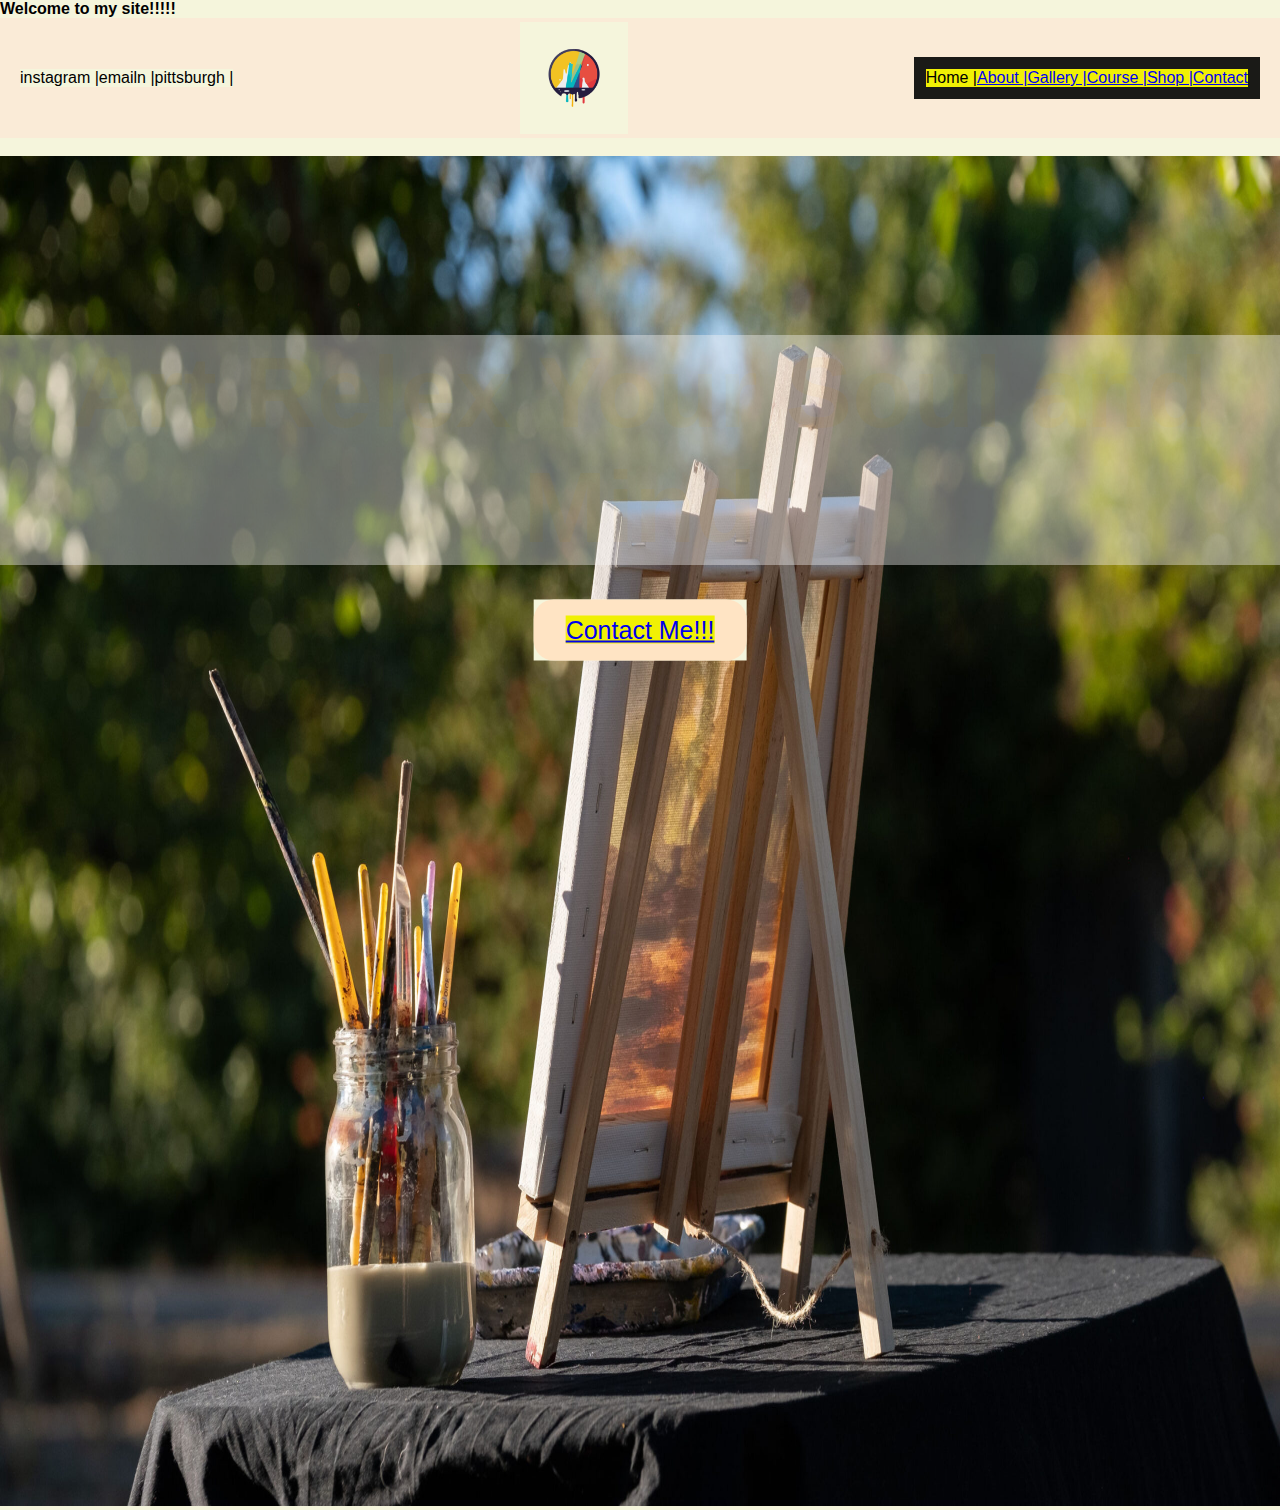
<file: Art_Website/index.html>
<!DOCTYPE html>

<html>
    <head>
        <meta charset="utf-8">
        <meta http-equiv="X-UA-Compatible" content="IE=edge">
        <title>Welcome to relex your SOUL and MIND</title>
        <meta name="description" content="">
        <meta name="viewport" content="width=device-width, initial-scale=1">
        <link rel="stylesheet" href="/Art_Website/Style/Style.css">
    </head>
    <body>
        <header>
            <h4> Welcome to my site!!!!!</h4>
        </header>
      
        <nav class="nav_bar">
            <div class="insta-wrapper">
                <p> instagram |</p>
            </div>
            <div class="email-wrapper">
                <p> emailn |</p>
            </div>
            <div class="address">
                <p> pittsburgh |</p>
            </div>
            <div class="logo-wrapper">
            <img src="/Art_Website/images/logo.png" alt="logo" class="logo">
            </div>
            <ul>
                <li>Home | </li>
                <li><a href= "pages/About.html">  About | </a></li>
                <li><a href= "pages/Gallery.html"> Gallery | </a></li>
                <li><a href= "pages/course.html"> Course | </a></li>
                <li><a href= "pages/Shop.html"> Shop | </a></li>
                <li><a href= "pages/Contact.html"> Contact </a></li>
            </ul>
        </nav>
       
        <br>
        <div class="mainImage">
            <img src="/Art_Website/images/Main.jpg" alt="" class="mainImg">
       
            <div class="mainMsg">
                <h2 >  Art Relex Your Soul and Mind </h2>
            </div>
            <br>
            <div class="contactBut">
            <button type="button" value="contact" id="contact"><a href= "pages/Contact.html">  Contact Me!!!</a></button>
            </div>
        </div>
        <div class="actionbut">


        </div>
                
        <script src="" async defer></script>
    </body>
</html>
</file>
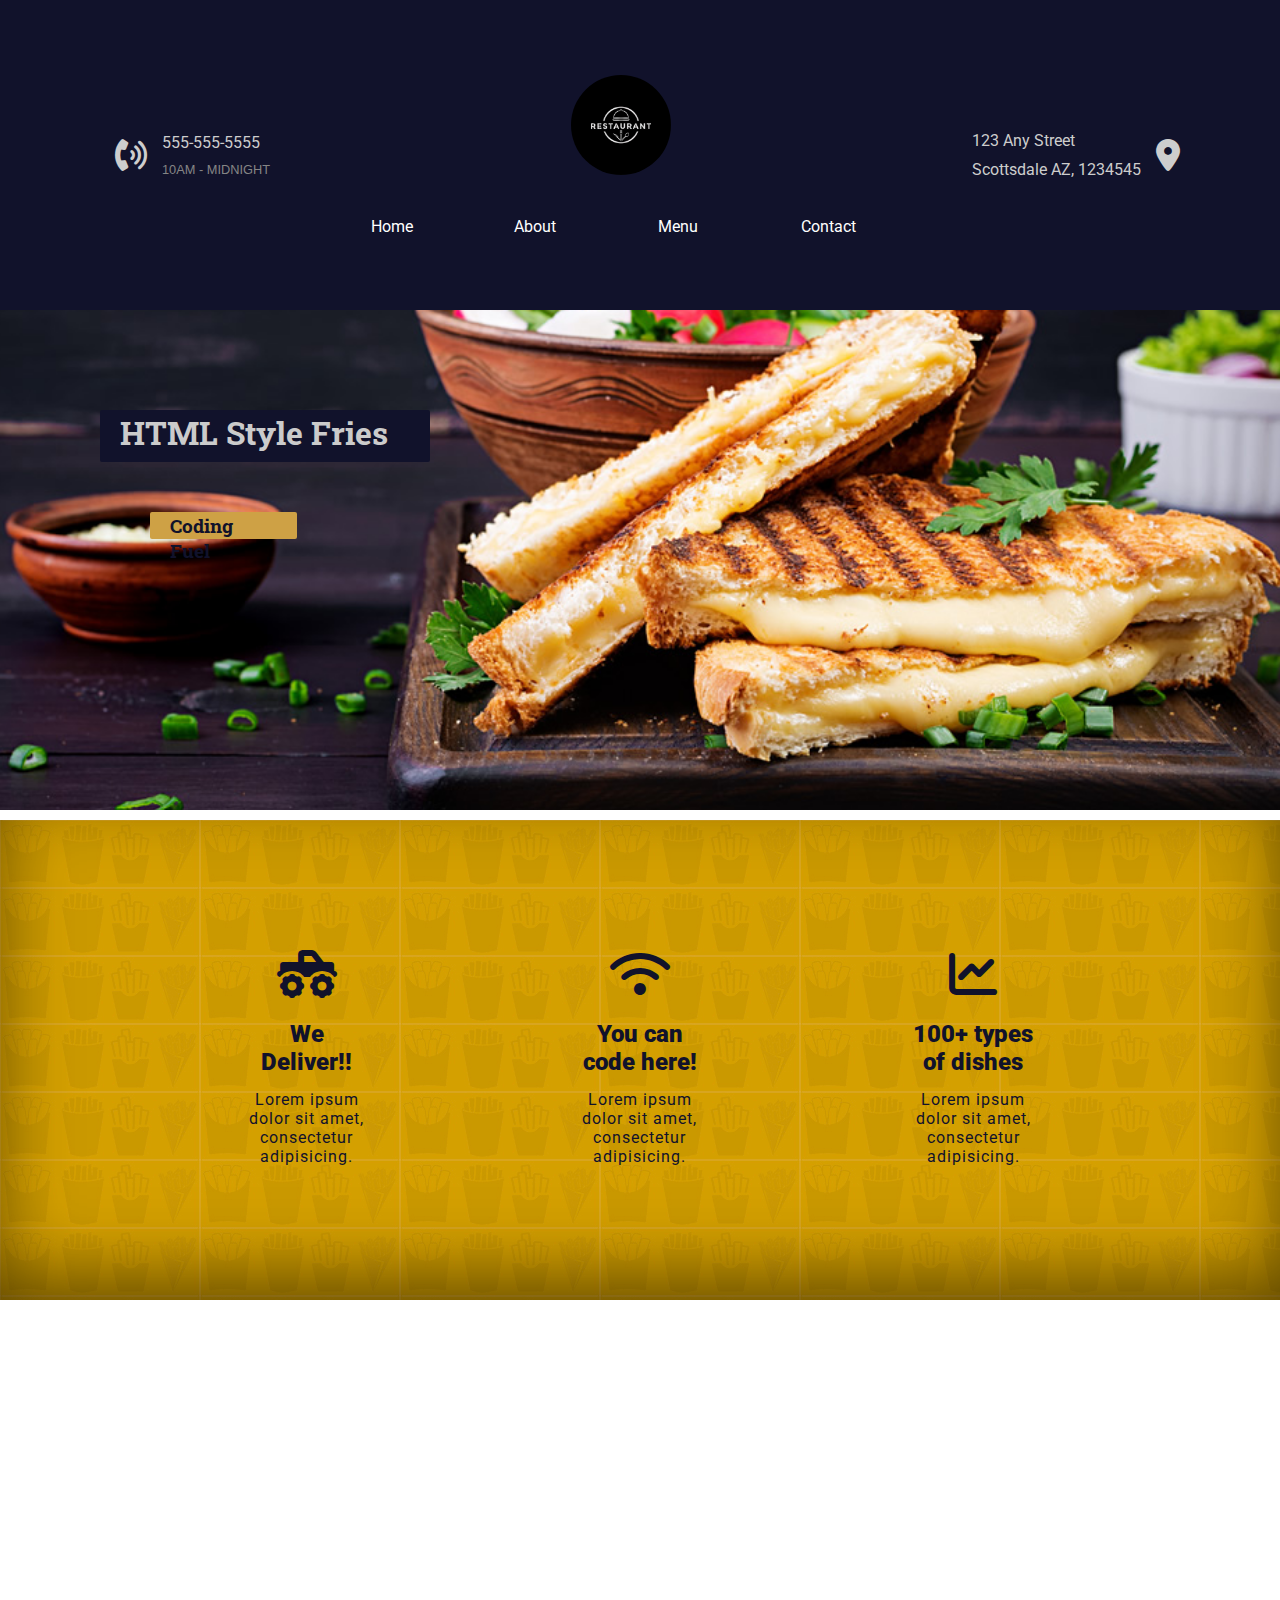
<file: Resturant_website/index.html>
<!DOCTYPE html>

<html>
<head>
    <meta charset="utf-8">
    <meta http-equiv="X-UA-Compatible" content="IE=edge">
    <title> Welcome to my Resturant</title>
    <meta name="description" content="">
    <meta name="viewport" content="width=device-width, initial-scale=1">
    <link rel="stylesheet" href= "styles/common.css">
    <link rel="stylesheet" href= "styles/nav.css">
    <link rel="stylesheet" href= "styles/homepage.css">


    <link rel="preconnect" href="https://fonts.googleapis.com">
    <link rel="preconnect" href="https://fonts.gstatic.com" crossorigin>
    <link href="https://fonts.googleapis.com/css2?family=Roboto:ital,wght@0,100;0,300;0,400;0,500;0,700;0,900;1,100;1,300;1,400;1,500;1,700;1,900&display=swap" rel="stylesheet">
    <link rel="preconnect" href="https://fonts.googleapis.com">
    <link rel="preconnect" href="https://fonts.gstatic.com" crossorigin>
    <link href="https://fonts.googleapis.com/css2?family=Roboto:ital,wght@0,100;0,300;0,400;0,500;0,700;0,900;1,100;1,300;1,400;1,500;1,700;1,900&family=Ubuntu+Condensed&display=swap" rel="stylesheet">
    <link rel="stylesheet" href="https://cdnjs.cloudflare.com/ajax/libs/font-awesome/6.0.0/css/all.min.css">
    <link rel="preconnect" href="https://fonts.googleapis.com">
    <link rel="preconnect" href="https://fonts.gstatic.com" crossorigin>
    <link href="https://fonts.googleapis.com/css2?family=Roboto+Slab:wght@100..900&family=Roboto:ital,wght@0,100;0,300;0,400;0,500;0,700;0,900;1,100;1,300;1,400;1,500;1,700;1,900&family=Ubuntu+Condensed&display=swap" rel="stylesheet">

</head>

<body>
<div class="navigation-wrapper">

    <div class="left-column">
        <div class="icon">   <i class="fa fa-phone-volume"></i> </div>
        <div class="contact-hour-wrapper">
            <div class="phone"> 555-555-5555</div>
            <div class="hours">10AM - MIDNIGHT</div>
        </div>
   
    </div>

<div class="center-column">
    <div class="banner-image">  <img src="/Resturant_website/image/logo1.jpg" alt="Logo"> </div>
        <div class="links-wrapper">
        
            <div class="nav-link">   <a href="index.html"> Home</a> </div>
            <div class="nav-link">    <a href="index.html"> About</a>   </div>
            <div class="nav-link">    <a href="index.html"> Menu</a>    </div>
             <div class="nav-link">    <a href="index.html"> Contact</a>   </div>
    </div>
</div>
        <div class="right-column">
                <div class="address-wrapper">
                    
                <div class="address">123 Any Street</div>
                <div class="city">Scottsdale AZ, 1234545</div>
            </div>
                <div class="icon"><i class="fa-solid fa-location-dot"></i></div>
            
            </div>
</div>
<div class="hero-section">
        <div class="top-heading">
            <h1>HTML Style Fries</h1>
        </div>
        <div class="bottom-heading">
            <h3>Coding Fuel</h3>
        </div>
</div>
<div class="features-section">
    <div class="column-wrapper">
        <div class="column">
                <i class="fa-solid fa-truck-monster"></i>
                <p> We Deliver!!</p>
                <p>Lorem ipsum dolor sit amet, consectetur adipisicing.</p>
                
        </div>
        <div class="column">
            <i class="fa-solid fa-wifi"></i>
            <p> You can code here!</p>
            <p>Lorem ipsum dolor sit amet, consectetur adipisicing.</p>
            
         </div>
         <div class="column">
            <i class="fa-solid fa-chart-line"></i>
            <p> 100+ types of dishes</p>
            <p>Lorem ipsum dolor sit amet, consectetur adipisicing.</p>
            
        </div>




    </div>

</div>
<div class="google-mapwrapper">
    <iframe src="https://www.google.com/maps/embed?pb=!1m18!1m12!1m3!1d3327.07666889124!2d-111.92913742484726!3d33.499382346721525!2m3!1f0!2f0!3f0!3m2!1i1024!2i768!4f13.1!3m3!1m2!1s0x872b0bbdbed13a73%3A0xfab78c0f014377d8!2sDiego%20Pops!5e0!3m2!1sen!2sus!4v1724641479115!5m2!1sen!2sus" width="100%" height="450" style="border:0;" allowfullscreen="" loading="lazy" referrerpolicy="no-referrer-when-downgrade"></iframe>
</div>
    <script src="" async defer></script>
</body>
</html>
</file>
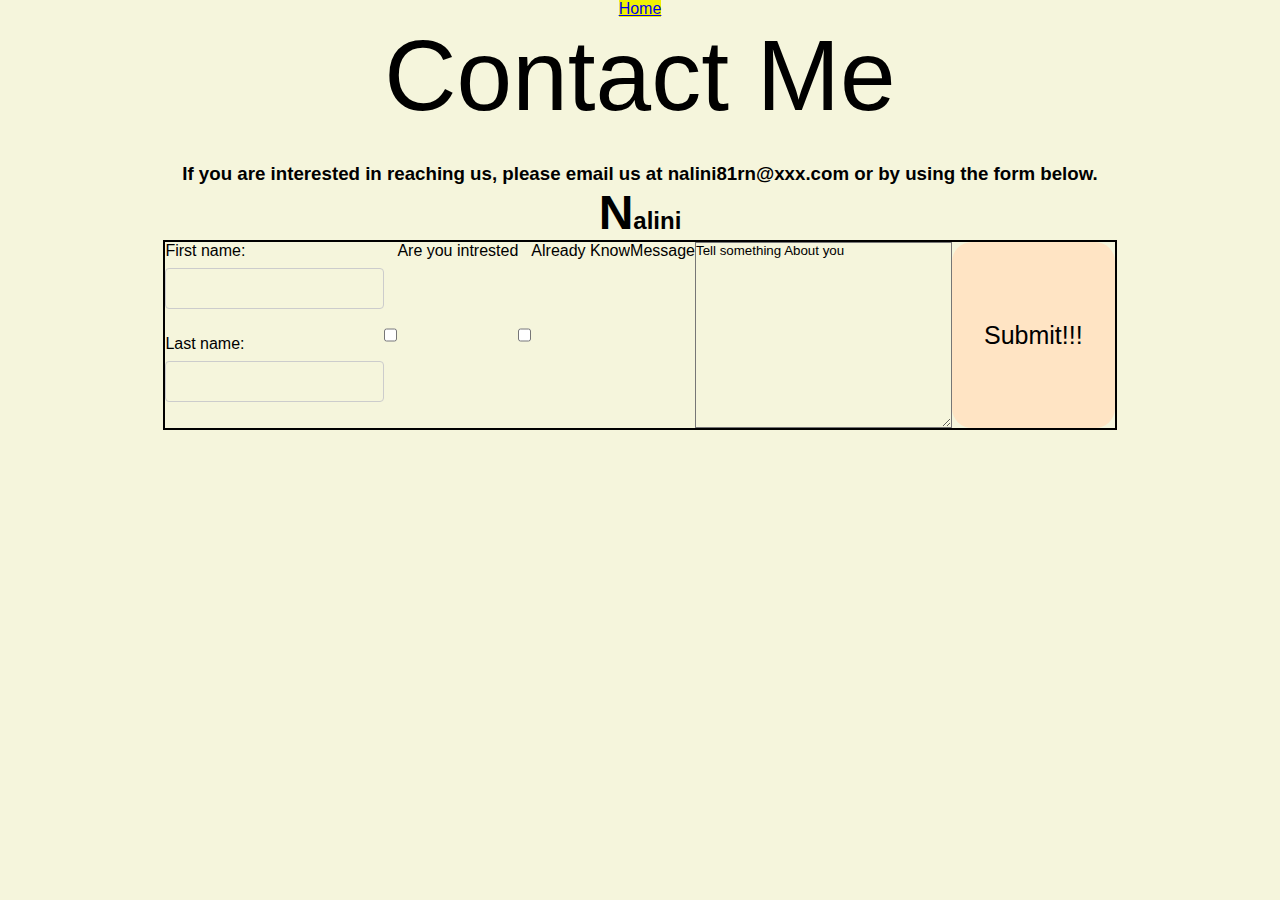
<file: Art_Website/pages/Contact.html>
<!DOCTYPE html>

<html>
    <head>
        <meta charset="utf-8">
        <meta http-equiv="X-UA-Compatible" content="IE=edge">
        <title></title>
        <meta name="description" content="">
        <meta name="viewport" content="width=device-width, initial-scale=1">
        <link rel="stylesheet" href="/Art_Website/Style/Style.css">
    </head>
    <body>
        
        <div class="contactForm">
            <p class="Hometab"> <a href="/Art_Website/index.html" >Home</a></p>
            <p id="heading">  Contact Me</p>
               

            <h3>If you are interested in reaching us, please email us at nalini81rn@xxx.com or by using the form below.</h3>
            <h2>Nalini</h2>
            <form action="" id="contactForm">

                <div class="contactName">
                <div class="names">
                <label for="fname" id="flable">First name:</label><br>
                <input type="text" id="fname" name="fname"><br>
                <label for="lname" id="llable">Last name:</label><br>
                <input type="text" id="lname" name="lname"><br>
                </div>
                <br>
                <input type="checkbox" id="intrest" name="check1" value="det1">
                <label for="intrest"> Are you intrested</label><br>
                <input type="checkbox" id="alreadyknow" name="check2" value="det2">
                <label for="alreadyknow"> Already Know</label><br>
                <p> Message</p><br>
                <textarea name="message" rows="10" cols="30">Tell something About you</textarea><br>
                <button type="button" value="contact" id="contact">  Submit!!!</button>
                  
            </form>
        </div>
        
        <script src="" async defer></script>
    </body>
</html>
</file>
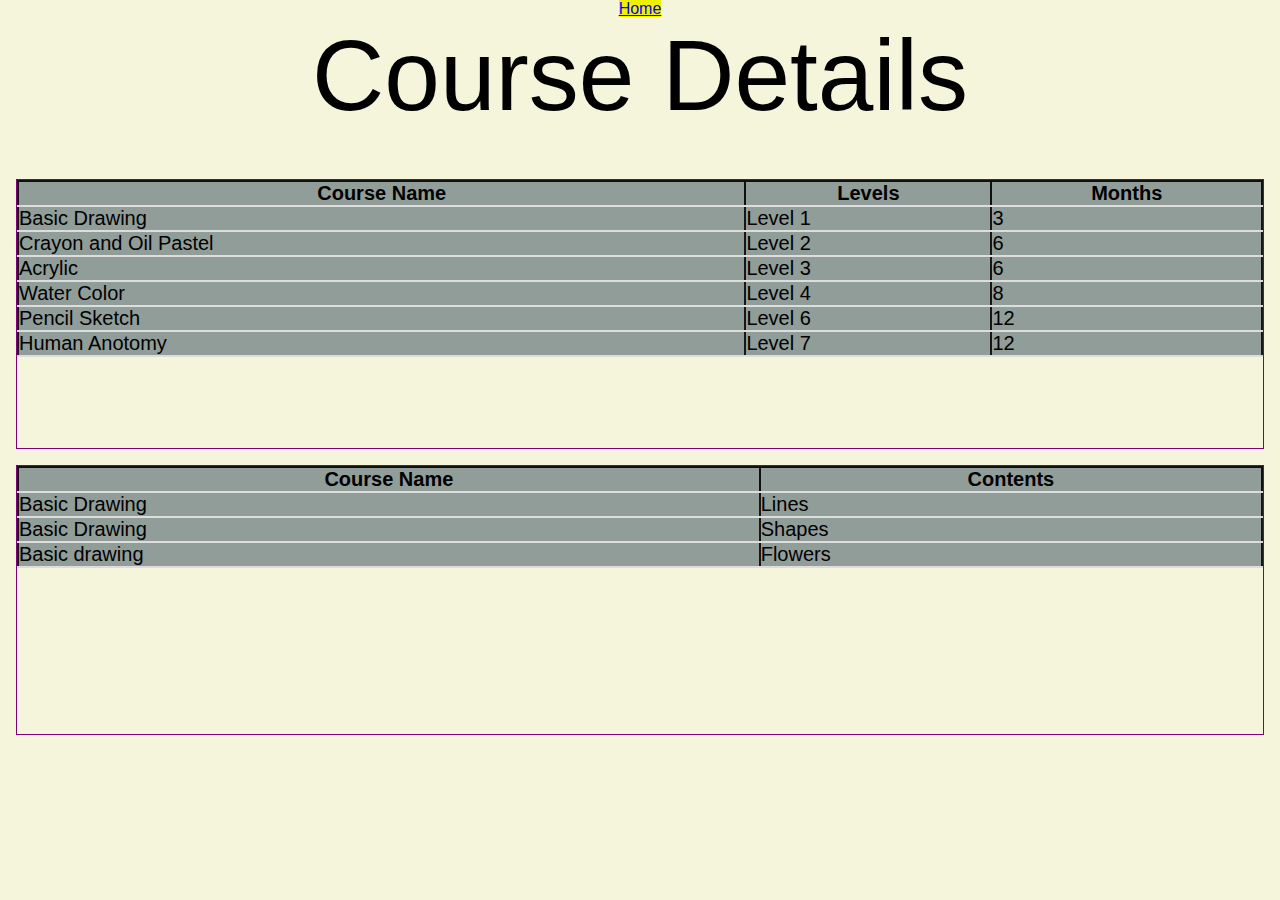
<file: Art_Website/pages/course.html>
<!DOCTYPE html>
<!--[if lt IE 7]>      <html class="no-js lt-ie9 lt-ie8 lt-ie7"> <![endif]-->
<!--[if IE 7]>         <html class="no-js lt-ie9 lt-ie8"> <![endif]-->
<!--[if IE 8]>         <html class="no-js lt-ie9"> <![endif]-->
<!--[if gt IE 8]>      <html class="no-js"> <!--<![endif]-->
<html>
    <head>
        <meta charset="utf-8">
        <meta http-equiv="X-UA-Compatible" content="IE=edge">
        <title></title>
        <meta name="description" content="">
        <meta name="viewport" content="width=device-width, initial-scale=1">
        <link rel="stylesheet"href="/Art_Website/Style/Style.css">
    </head>
    <body>


        <div class="courseForm">
            <p class="Hometab"> <a href="/Art_Website/index.html" >Home</a></p>
            <p id="heading">  Course Details</p>
        </div>
               
    <section id="course">
      
       <table>
           <tr>
                 <th>Course Name</th>
                 <th>Levels</th>
                <th> Months</th>
           </tr>   
           <tr>
               <td> Basic Drawing</td>
               <td> Level 1</td>
               <td> 3 </td>
              
           </tr>
           <tr>
               <td> Crayon and Oil Pastel</td>
               <td> Level 2</td>
               <td> 6 </td>
           </tr>   
           <tr>
                 <td> Acrylic</td>
                <td> Level 3</td>
                <td> 6 </td>
           </tr>
           <tr>
                <td> Water Color</td>
                <td> Level 4</td>
                <td> 8</td>
           </tr>
           <tr>
                 <td> Pencil Sketch</td>
                <td> Level 6</td>
                 <td> 12 </td>
            </tr>
            <tr>
                <td> Human Anotomy</td>
                 <td> Level 7</td>
                 <td> 12 </td>
             </tr>

        </table>
       
     </section>


     <section id="course">
      
        <table>
            <tr>
                  <th>Course Name</th>
                  <th>Contents</th>
                
            </tr>   
            <tr>
                <td> Basic Drawing</td>
                <td> Lines</td>
               
            </tr>
            <tr>
                <td> Basic Drawing</td>
                <td> Shapes</td>
             
            </tr>   
            <tr>
                  <td> Basic drawing</td>
                 <td> Flowers</td>
               
            </tr>
        </table>
    </section>
           
        <script src="" async defer></script>
    </body>
</html>
</file>
<file: Art_Website/Style/Style.css>
*
{
    margin:0;
    padding:0;
    font-family:'Franklin Gothic Medium', 'Arial Narrow', Arial, sans-serif;
    box-sizing: border-box;
    list-style:none;
    background-color:beige;
}
header h1
{
    font-family: Times New Roman, Times, serif;
    color:chocolate;
     font-size: 100px;
     text-align: center;
}
hr
{
    border: 2px solid burlywood;
}

nav ul
{
    background-color:rgb(26, 26, 23);
    display: flex;
    list-style-type: none;
    padding: 12px;
    margin-left:auto;
    
}
.nav_bar
{
    height: 120px;
    background-color: antiquewhite;
    display:flex;
    justify-content: space-evenly;
    align-items: center;
    flex-grow:1;
    padding: 20px;
   

}


.logo
{
    width:100px;
    height:100px;
    margin: 4px;
    
}
.logo-wrapper
{
    margin-left:auto;
}

.nav_bar li,a
{
    align-items: center;
    background-color:rgb(240, 240, 4);
 
  

}
.mainImg
{
    width: 100%;
    height: 150vh;
}
.mainMsg h2
{ 
    mix-blend-mode: screen;
    background-color:rgb(54, 20, 189);
    text-align: center;
    width:100vw;
    font-size: 100px;
    color:rgb(235, 12, 27);
    font-family: 'Lucida Sans', 'Lucida Sans Regular', 'Lucida Grande', 'Lucida Sans Unicode', Geneva, Verdana, sans-serif;
} 
/* Makes the main  the image to fade*/
.mainImg
{
    transition-property: opacity;
    transition-duration: 2s;
}
.mainImg:hover
{
    transition-duration: 2s;
    opacity: .5;
}
/* Makes the main  the image to fade*/
#contact
{
    transition-property: font-size;
    transition-duration: 2s;
}
#contact:hover
{
    font-size: 50px ;
}
.mainMsg, .mainMsg1
{
   
    justify-content: center;
    align-items: center;    
    opacity: .4;
} 
.mainMsg
{
    position: absolute;
    top: 50%;
    left: 50%;
    transform: translate(-50%, -50%);
   

}
.contactBut
{
    position: absolute;
    top: 70%;
    left: 50%;
    transform: translate(-50%, -50%);
}
#contact
{
    background-color: bisque;
    color:black;
    width: 150px 150px;
    padding: 16px 32px;
    border:none;
    font-size: 25px;
    border-radius: 20px;
}
#contact:hover
{
    background-color: aliceblue;
}


/* COntact styling*/

.contactForm,.galleryForm,.courseForm
{
   
   
   display: flex;  
   justify-content: center;
 
   flex-direction: column;
   align-items: center;
  
}
#heading
{
    font-family: 'Lucida Sans', 'Lucida Sans Regular', 'Lucida Grande', 'Lucida Sans Unicode', Geneva, Verdana, sans-serif;
    padding-bottom: 30px;
    font-size:100px
}
.contactName
{
    display: flex;
}
.contactForm h2::first-letter{
    font-size:200%;
    
}
#contactForm
{
   /* background-color: blue;*/
    border:2px solid black;
}
input[type=text] {
    width: 100%;
    padding: 12px 20px;
    margin: 8px 0;
    display: flex;
    border: 1px solid #ccc;
    border-radius: 4px;
    box-sizing: border-box;
  }
.im
{
    width: 200px;
    height:200px;
}
.galleryImage
{
    padding:40px;
    margin-left: 200px;
    margin-right: 200px;
    flex-wrap: wrap;
    display: flex;
  /*  background-color: chartreuse;*/
   /* width: 50%px;*/
   
}
.desc
{
    padding:25px;
    margin: 20px;
    flex-basis: 25%;
    
    background-color: black;
    align-items: center;
}
.desc p
{
    justify-content: center;
    display:flex;
}
.desc img
{
    flex-basis: 50%;
}
/* Table */


.course table{
    border: 2px solid rgb(18, 19, 18);
    table-layout: auto;
  /*  margin-left: 200px;*/
    border-collapse: collapse;
    width: 100%;
    
}
section {
    border: solid purple;
    border-width: 0.2px;
    height: 30vh;
    margin: 1em;
   
    
  }
  table{
    border: 2px solid rgb(18, 19, 18);
    table-layout: auto;
  /*  margin-left: 200px;*/
    border-collapse: collapse;
    width: 100%;
    
}
 th
{
    border: 2px solid rgb(16, 16, 17);
   
}
 td
{
    border: 2px solid rgb(23, 23, 23);
    text-align: left;
}
table ,th, td
{
    background-color: rgb(145, 157, 153);
    font-size: 20px;
    border-bottom: 2px solid #ddd;
}
tr:hover
{
    background-color: rgb(214, 152, 129);
}
</file>
<file: Resturant_website/styles/common.css>
/*commaon nav style*/

*{
    margin:0;
    padding:0;
    font-family: "Roboto", sans-serif;
    /* box-sizing: border-box;   */
    /* list-style:none; */

    
}

h1,h2,h3,h4,h5,h6{
    font-family: "Roboto Slab", serif;
}
</file>
<file: Resturant_website/styles/nav.css>
/*commaon nav style*/


.navigation-wrapper
{
    height:190px;
    background-color: #11122b;
    color: #cdcdcd;
    display:flex;
    justify-content: space-between;
    align-items: center;
    padding:60px 100px ;

}
.navigation-wrapper > .left-column > .icon
{
    margin-left:15px;
    margin-right: 15px; /* hard coded unit of measures - pixesl*/
}
.navigation-wrapper > .left-column > .icon i
{
    font-size:2em;/* give the double the normal size there */
}
.navigation-wrapper > .left-column
{
    display:flex;
    align-items:center;

}

.navigation-wrapper > .left-column > .contact-hour-wrapper

{
    /* color:royalblue; */
    display:grid;
    grid-template-columns: 1fr;
    grid-gap: 10px;
}
.navigation-wrapper > .left-column > .contact-hour-wrapper >.hours
{
    font-family: "Ubuntu Condensed", sans-serif;

    color: #858585;
    font-size: 0.8em;
}
.contact-hour-wrapper > .phone
{
    /* font-family: "Ubuntu Condensed", sans-serif; */
}
.right-column > .address-wrapper
{
    /* color:red; */
}
.center-column > .links-wrapper > .nav-link > a 
{
    /* font-family: "Ubuntu Condensed", sans-serif; */
    color:white;
}
.right-column 
{
    display:flex;
    align-items:center;
}
.right-column > .address-wrapper
{
    display:grid;
    grid-template-columns: 1fr;
    grid-gap: 10px;
}
.navigation-wrapper > .right-column > .icon i
{
    font-size:2em;/* give the double the normal size there */
    margin-left:15px;
}
.center-column >  .banner-image >img
{
  width: 100px;
  height: 100px;
  border-radius: 50%;
}
.navigation-wrapper > .center-column
{
    display:grid;
    grid-template-columns: 1fr;
    grid-gap:42px;
    width:500px;
}
.navigation-wrapper >.center-column > .banner-image
{
    display:flex;
    justify-content: center;
}
.links-wrapper{
    display:flex;
    justify-content: space-between;
    align-items: center;
}
.links-wrapper >.nav-link
{
    width:70px;
    align-items: center;
}
.links-wrapper >.nav-link > a   
{
    font-family: ;
    color: #cbcbcb;
    text-decoration: none;
    transition: 0.5s;

}
.links-wrapper >.nav-link > a:hover  
{
color: #cea135;
letter-spacing: 2px;
}
</file>
<file: Resturant_website/styles/homepage.css>
/* Hero Section Styling */
.hero-section
{
    background-image: url(../image/hero1.jpg);
    padding : 100px;
    height:300px;
    background-attachment: fixed;
    background-position: center;
    background-repeat: no-repeat;
    background-size: cover;
    /*justify-content: center;*/ 
}
.hero-section > .top-heading
{
    background-color: #11122b;
    color: #cbcbcb;
    border-radius: 2px;
    width: 290px;
    height: 50px;
    padding: 1px  20px;

}
.hero-section > .bottom-heading
{
    background-color: #cea145;
    color: #11122b;
    border-radius:2px;
    width: 107px;   
    height: 25px;
    padding: 1px 20px;
    margin: 50px;
}

/* Feature Section Styling */
.features-section
{
    height:400px;
    background-image: url(../image/fries-multiply-bg.jpg);
    background-color: #cea135;
    border-top:10px solid white;
    color:#11122b;
    display:flex;
    justify-content: center;
    align-items: center;
    font-family: "Ubuntu Condensed", sans-serif;
    padding:40px;
    box-shadow: inset 0px -26px 79px -8px rgba(0,0,0,0.58);


}

.features-section > .column-wrapper
{
    width:1000px;
    display: flex;
    justify-content: space-between;
    

}
.features-section >.column-wrapper > .column
{
    padding:60px;
    margin:42px;
    text-align: center;
    border-bottom: 5px solid transparent;
    border-radius: 10px;
    transition: 1s;
    width: 200px;
}
.features-section >.column-wrapper >.column:hover
{

    border-bottom: 5px solid #11122b;
}
.features-section >.column-wrapper >.column :nth-child(1)
{
    font-size: 3em;
    height:70px;

}
.features-section >.column-wrapper >.column :nth-child(2)
{
    font-size: 1.5em;
    font-weight: 900;
    height:70px;
    transition: 1s;
   
}
.features-section >.column-wrapper >.column :nth-child(2):hover
{
    letter-spacing: 1px;;
}
.features-section >.column-wrapper >.column :nth-child(3)
{
    font-size :1em;
   /* height:70px*/
   letter-spacing: 1px;
}
</file>
